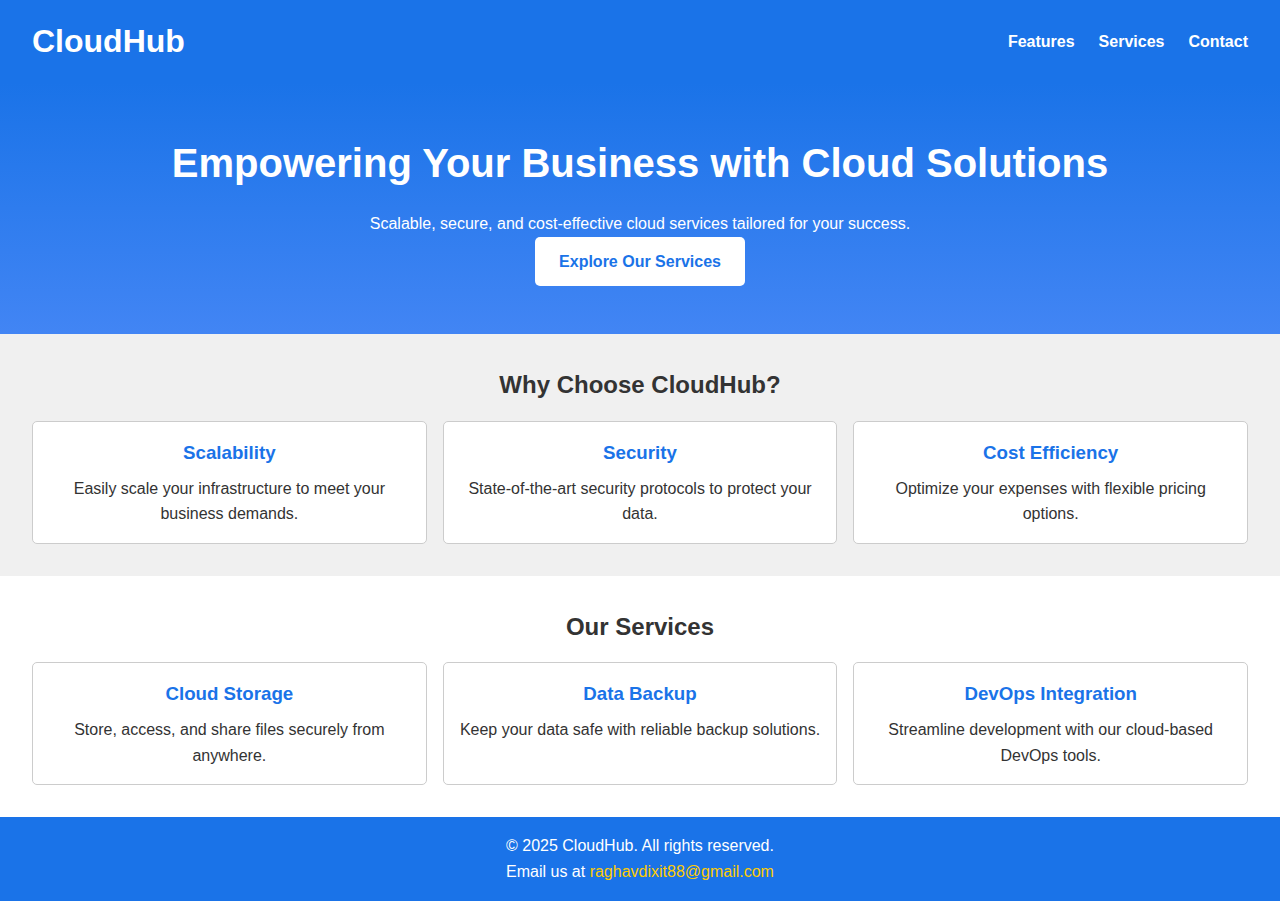
<file: Landing page/index.html>
<!DOCTYPE html>
<html lang="en">
<head>
    <meta charset="UTF-8">
    <meta name="viewport" content="width=device-width, initial-scale=1.0">
    <title>Cloud Solutions</title>
    <link rel="stylesheet" href="styles.css">
</head>
<body>
    <header class="header">
        <nav class="navbar">
            <h1 class="logo">CloudHub</h1>
            <ul class="nav-links">
                <li><a href="#features">Features</a></li>
                <li><a href="#services">Services</a></li>
                <li><a href="#contact">Contact</a></li>
            </ul>
        </nav>
    </header>

    <section class="hero">
        <h2>Empowering Your Business with Cloud Solutions</h2>
        <p>Scalable, secure, and cost-effective cloud services tailored for your success.</p>
        <a href="#services" class="cta-button">Explore Our Services</a>
    </section>

    <section id="features" class="features">
        <h2>Why Choose CloudHub?</h2>
        <div class="feature-container">
            <div class="feature-box">
                <h3>Scalability</h3>
                <p>Easily scale your infrastructure to meet your business demands.</p>
            </div>
            <div class="feature-box">
                <h3>Security</h3>
                <p>State-of-the-art security protocols to protect your data.</p>
            </div>
            <div class="feature-box">
                <h3>Cost Efficiency</h3>
                <p>Optimize your expenses with flexible pricing options.</p>
            </div>
        </div>
    </section>

    <section id="services" class="services">
        <h2>Our Services</h2>
        <div class="service-container">
            <div class="service-box">
                <h3>Cloud Storage</h3>
                <p>Store, access, and share files securely from anywhere.</p>
            </div>
            <div class="service-box">
                <h3>Data Backup</h3>
                <p>Keep your data safe with reliable backup solutions.</p>
            </div>
            <div class="service-box">
                <h3>DevOps Integration</h3>
                <p>Streamline development with our cloud-based DevOps tools.</p>
            </div>
        </div>
    </section>

    <footer class="footer">
        <p>&copy; 2025 CloudHub. All rights reserved.</p>
        <p>Email us at <a href="mailto:raghavdixit88@gmail.com">raghavdixit88@gmail.com</a></p>
    </footer>
</body>
</html>
</file>
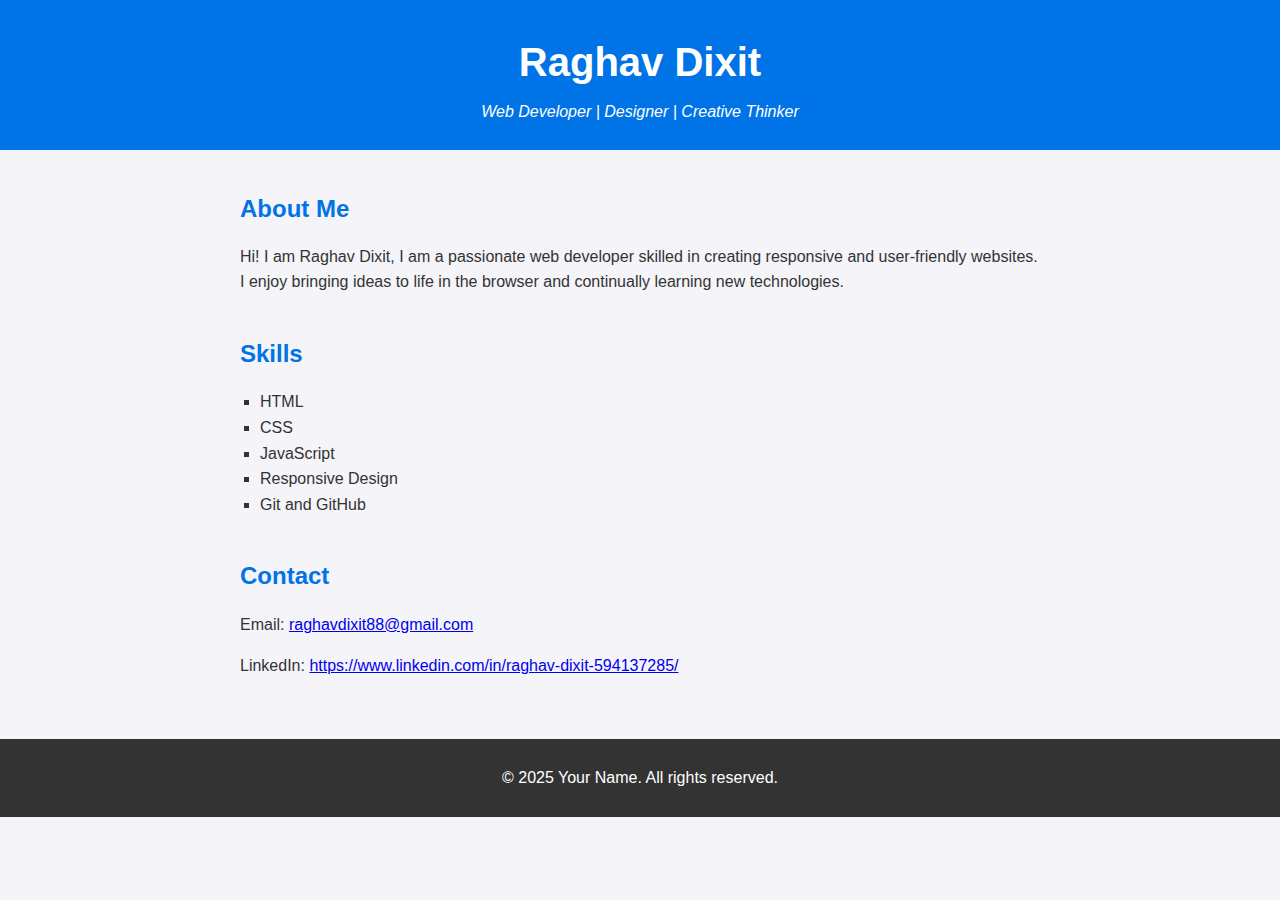
<file: Portfolio/index.html>
<!DOCTYPE html>
<html lang="en">
<head>
    <meta charset="UTF-8">
    <meta name="viewport" content="width=device-width, initial-scale=1.0">
    <title>Personal Portfolio</title>
    <link rel="stylesheet" href="styles.css">
</head>
<body>
    <header>
        <div class="header-container">
            <h1>Raghav Dixit</h1>
            <p>Web Developer | Designer | Creative Thinker</p>
        </div>
    </header>
    <main>
        <section id="about">
            <h2>About Me</h2>
            <p>Hi! I am Raghav Dixit, I am a passionate web developer skilled in creating responsive and user-friendly websites. I enjoy bringing ideas to life in the browser and continually learning new technologies.</p>
        </section>
        <section id="skills">
            <h2>Skills</h2>
            <ul>
                <li>HTML</li>
                <li>CSS</li>
                <li>JavaScript</li>
                <li>Responsive Design</li>
                <li>Git and GitHub</li>
            </ul>
        </section>
        <section id="contact">
            <h2>Contact</h2>
            <p>Email: <a href="mailto:">raghavdixit88@gmail.com</a></p>
            <p>LinkedIn: <a href="https://www.linkedin.com/in/raghav-dixit-594137285/" target="_blank">https://www.linkedin.com/in/raghav-dixit-594137285/</a></p>
        </section>
    </main>
    <footer>
        <p>&copy; 2025 Your Name. All rights reserved.</p>
    </footer>
</body>
</html>
</file>
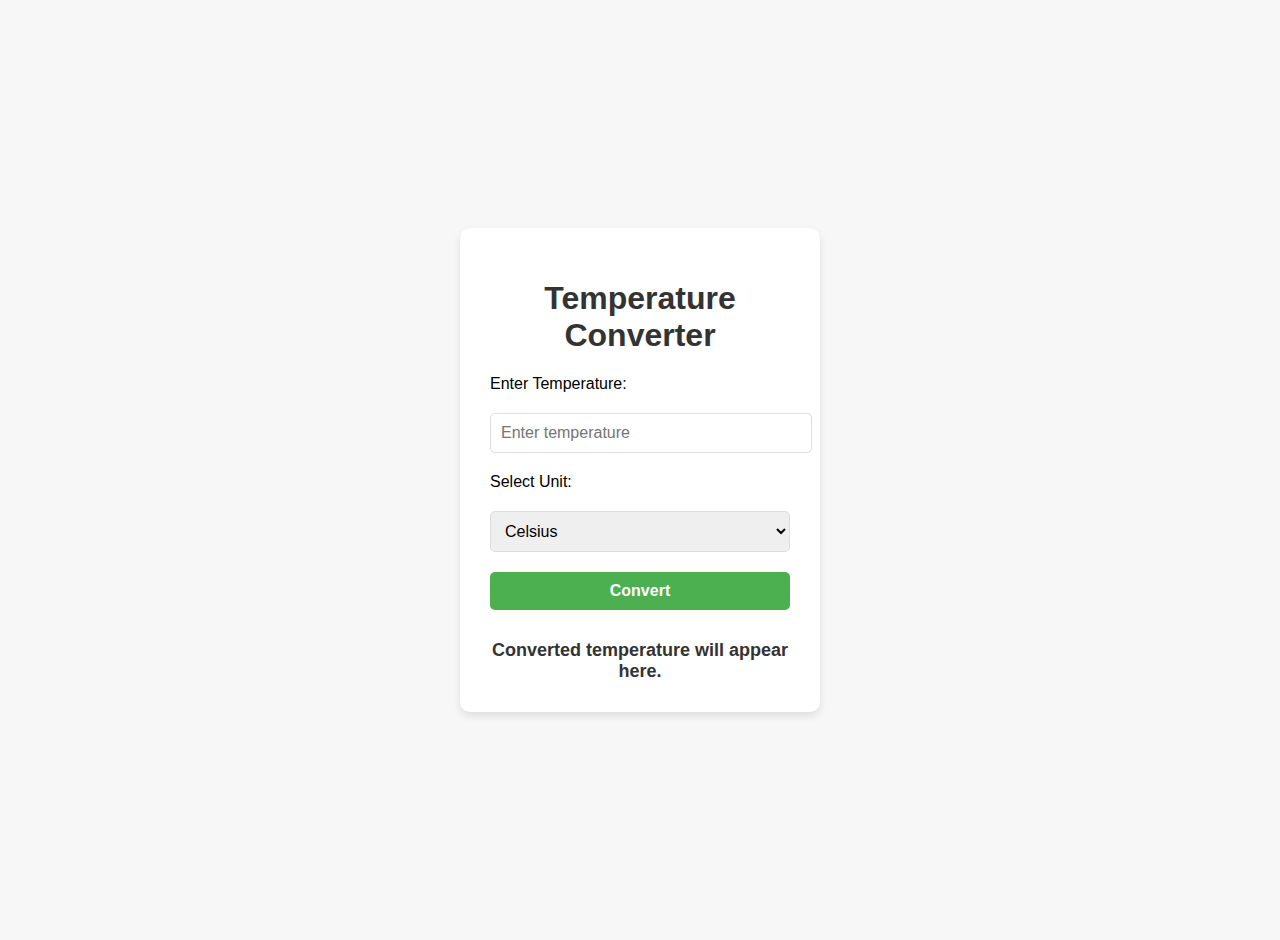
<file: Temperature converter website/index.html>
<!DOCTYPE html>
<html lang="en">
<head>
  <meta charset="UTF-8">
  <meta name="viewport" content="width=device-width, initial-scale=1.0">
  <title>Temperature Converter</title>
  <link rel="stylesheet" href="styles.css"> <!-- Link to the CSS file -->
</head>
<body>

  <div class="container">
    <h1>Temperature Converter</h1>
    
    <label for="temperature">Enter Temperature:</label>
    <input type="number" id="temperature" placeholder="Enter temperature">
    
    <label for="unit">Select Unit:</label>
    <select id="unit">
      <option value="celsius">Celsius</option>
      <option value="fahrenheit">Fahrenheit</option>
    </select>
    
    <button onclick="convertTemperature()">Convert</button>
    
    <div id="output">Converted temperature will appear here.</div>
  </div>

  <script>
    function convertTemperature() {
      let temp = document.getElementById("temperature").value;
      let unit = document.getElementById("unit").value;
      let output = document.getElementById("output");

      // Validate input to ensure it's a number
      if (isNaN(temp) || temp === "") {
        output.innerHTML = "Please enter a valid number for temperature.";
        return;
      }

      // Perform conversion
      temp = parseFloat(temp); // Convert input to a number
      if (unit === "celsius") {
        let fahrenheit = (temp * 9/5) + 32;
        output.innerHTML = `${temp}°C is equal to ${fahrenheit.toFixed(2)}°F`;
      } else if (unit === "fahrenheit") {
        let celsius = (temp - 32) * 5/9;
        output.innerHTML = `${temp}°F is equal to ${celsius.toFixed(2)}°C`;
      }
    }
  </script>
</body>
</html>
</file>
<file: Landing page/styles.css>
/* styles.css */

* {
    margin: 0;
    padding: 0;
    box-sizing: border-box;
}

body {
    font-family: Arial, sans-serif;
    line-height: 1.6;
    color: #333;
}

.header {
    background: #1a73e8;
    color: white;
    padding: 1rem 2rem;
}

.navbar {
    display: flex;
    justify-content: space-between;
    align-items: center;
}

.nav-links {
    list-style: none;
    display: flex;
    gap: 1.5rem;
}

.nav-links a {
    color: white;
    text-decoration: none;
    font-weight: bold;
    transition: color 0.3s ease;
}

.nav-links a:hover {
    color: #ffcc00;
}

.hero {
    text-align: center;
    padding: 3rem 2rem;
    background: linear-gradient(to bottom, #1a73e8, #4285f4);
    color: white;
}

.hero h2 {
    font-size: 2.5rem;
    margin-bottom: 1rem;
}

.cta-button {
    display: inline-block;
    padding: 0.75rem 1.5rem;
    color: #1a73e8;
    background: white;
    text-decoration: none;
    font-weight: bold;
    border-radius: 5px;
    transition: background 0.3s ease;
}

.cta-button:hover {
    background: #ffcc00;
}

.features, .services {
    padding: 2rem;
    text-align: center;
}

.features {
    background: #f0f0f0;
}

.feature-container, .service-container {
    display: flex;
    justify-content: space-between;
    gap: 1rem;
    margin-top: 1rem;
}

.feature-box, .service-box {
    background: white;
    padding: 1rem;
    border: 1px solid #ccc;
    border-radius: 5px;
    flex: 1;
}

.feature-box h3, .service-box h3 {
    color: #1a73e8;
    margin-bottom: 0.5rem;
}

.footer {
    background: #1a73e8;
    color: white;
    text-align: center;
    padding: 1rem;
}

.footer a {
    color: #ffcc00;
    text-decoration: none;
}

.footer a:hover {
    text-decoration: underline;
}
</file>
<file: Portfolio/styles.css>
body {
    font-family: Arial, sans-serif;
    line-height: 1.6;
    margin: 0;
    padding: 0;
    background-color: #f4f4f9;
    color: #333;
}

header {
    background-color: #0073e6;
    color: white;
    padding: 20px 0;
    text-align: center;
}

header h1 {
    margin: 10px 0 5px;
    font-size: 2.5em;
}

header p {
    margin: 5px 0;
    font-style: italic;
}

main {
    padding: 20px;
    max-width: 800px;
    margin: 0 auto;
}

section {
    margin-bottom: 40px;
}

section h2 {
    color: #0073e6;
    margin-bottom: 10px;
}

ul {
    list-style-type: square;
    padding-left: 20px;
}

footer {
    text-align: center;
    padding: 10px 0;
    background-color: #333;
    color: white;
}
</file>
<file: Temperature converter website/styles.css>
/* General styles */
body {
    font-family: Arial, sans-serif;
    padding: 20px;
    display: flex;
    justify-content: center;
    align-items: center;
    height: 100vh;
    margin: 0;
    background-color: #f7f7f7;
  }
  
  .container {
    background-color: white;
    border-radius: 10px;
    padding: 30px;
    box-shadow: 0 4px 8px rgba(0, 0, 0, 0.1);
    width: 300px;
  }
  
  h1 {
    text-align: center;
    color: #333;
  }
  
  label {
    display: block;
    margin: 10px 0;
    font-size: 16px;
  }
  
  input, select, button {
    width: 100%;
    padding: 10px;
    margin: 10px 0;
    font-size: 16px;
    border: 1px solid #ddd;
    border-radius: 5px;
  }
  
  button {
    background-color: #4CAF50;
    color: white;
    cursor: pointer;
    font-weight: bold;
    border: none;
  }
  
  button:hover {
    background-color: #45a049;
  }
  
  #output {
    margin-top: 20px;
    font-weight: bold;
    text-align: center;
    font-size: 18px;
    color: #333;
  }
</file>
